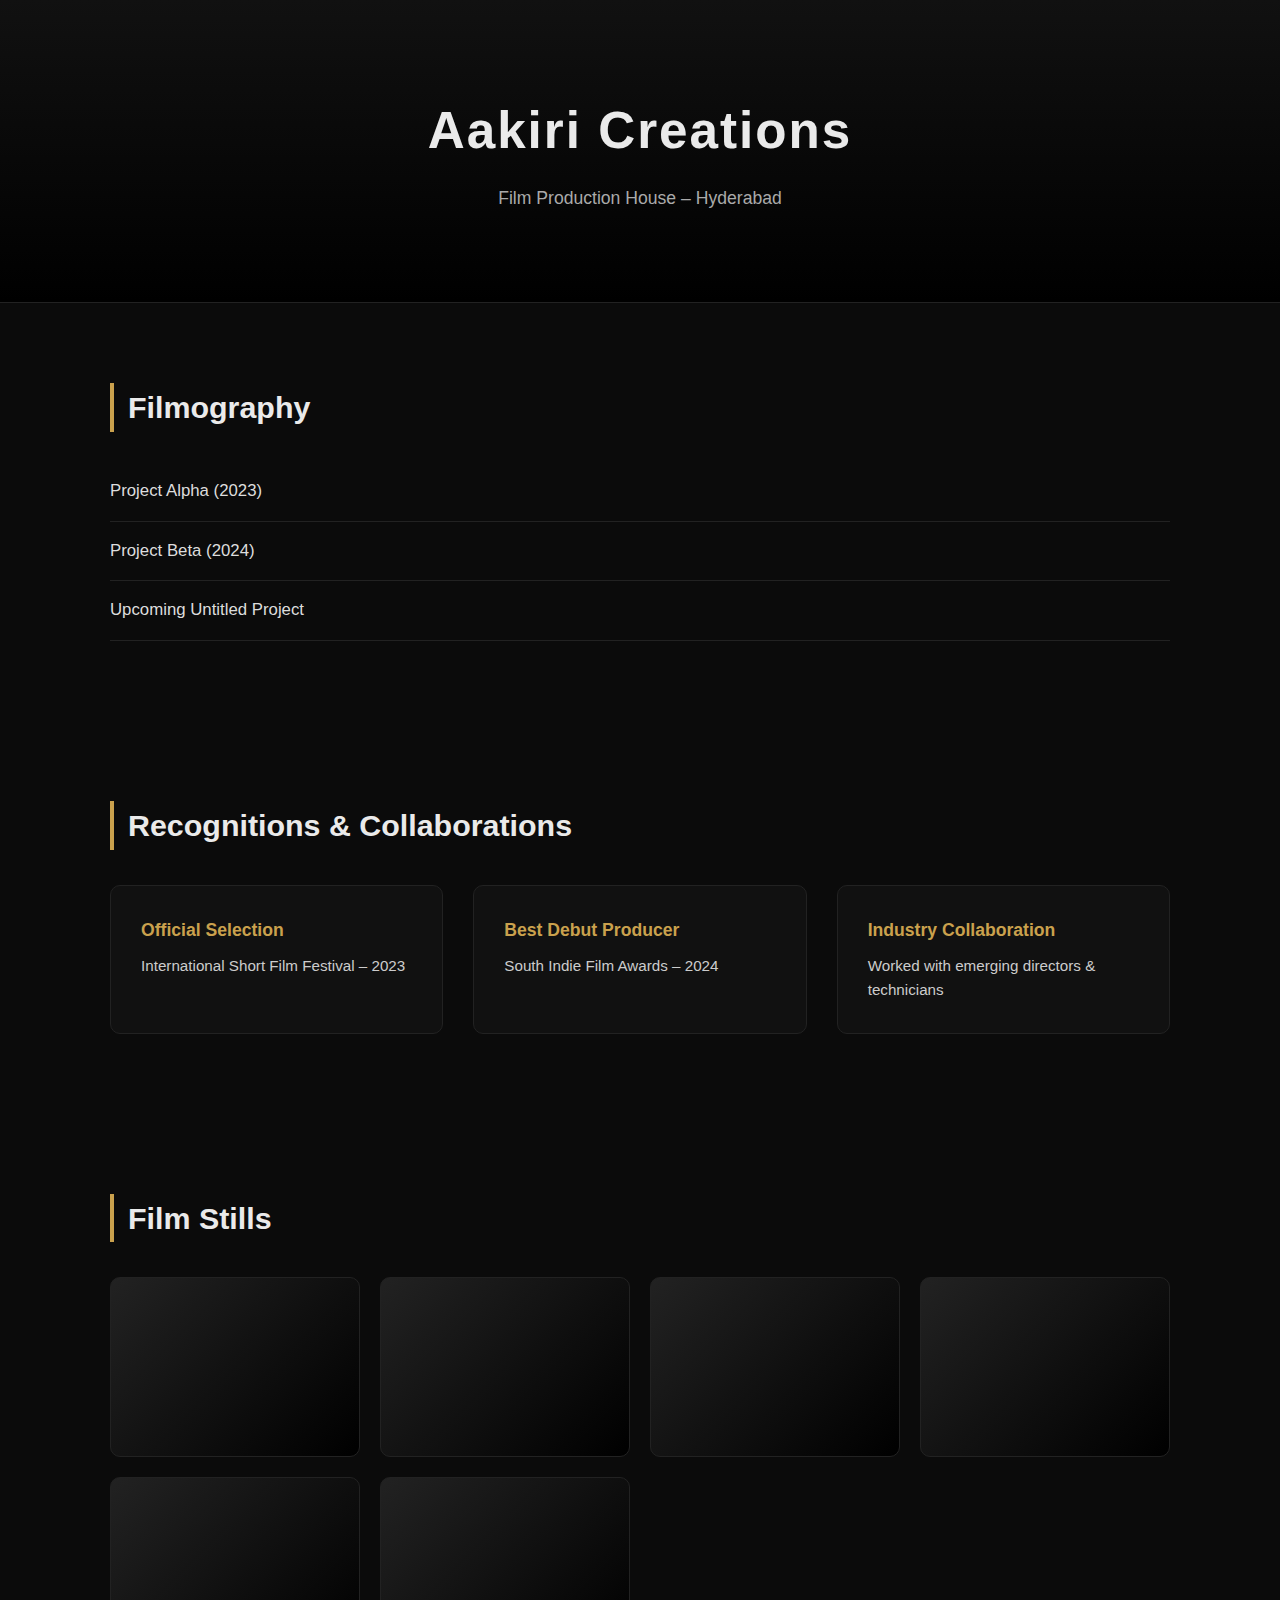
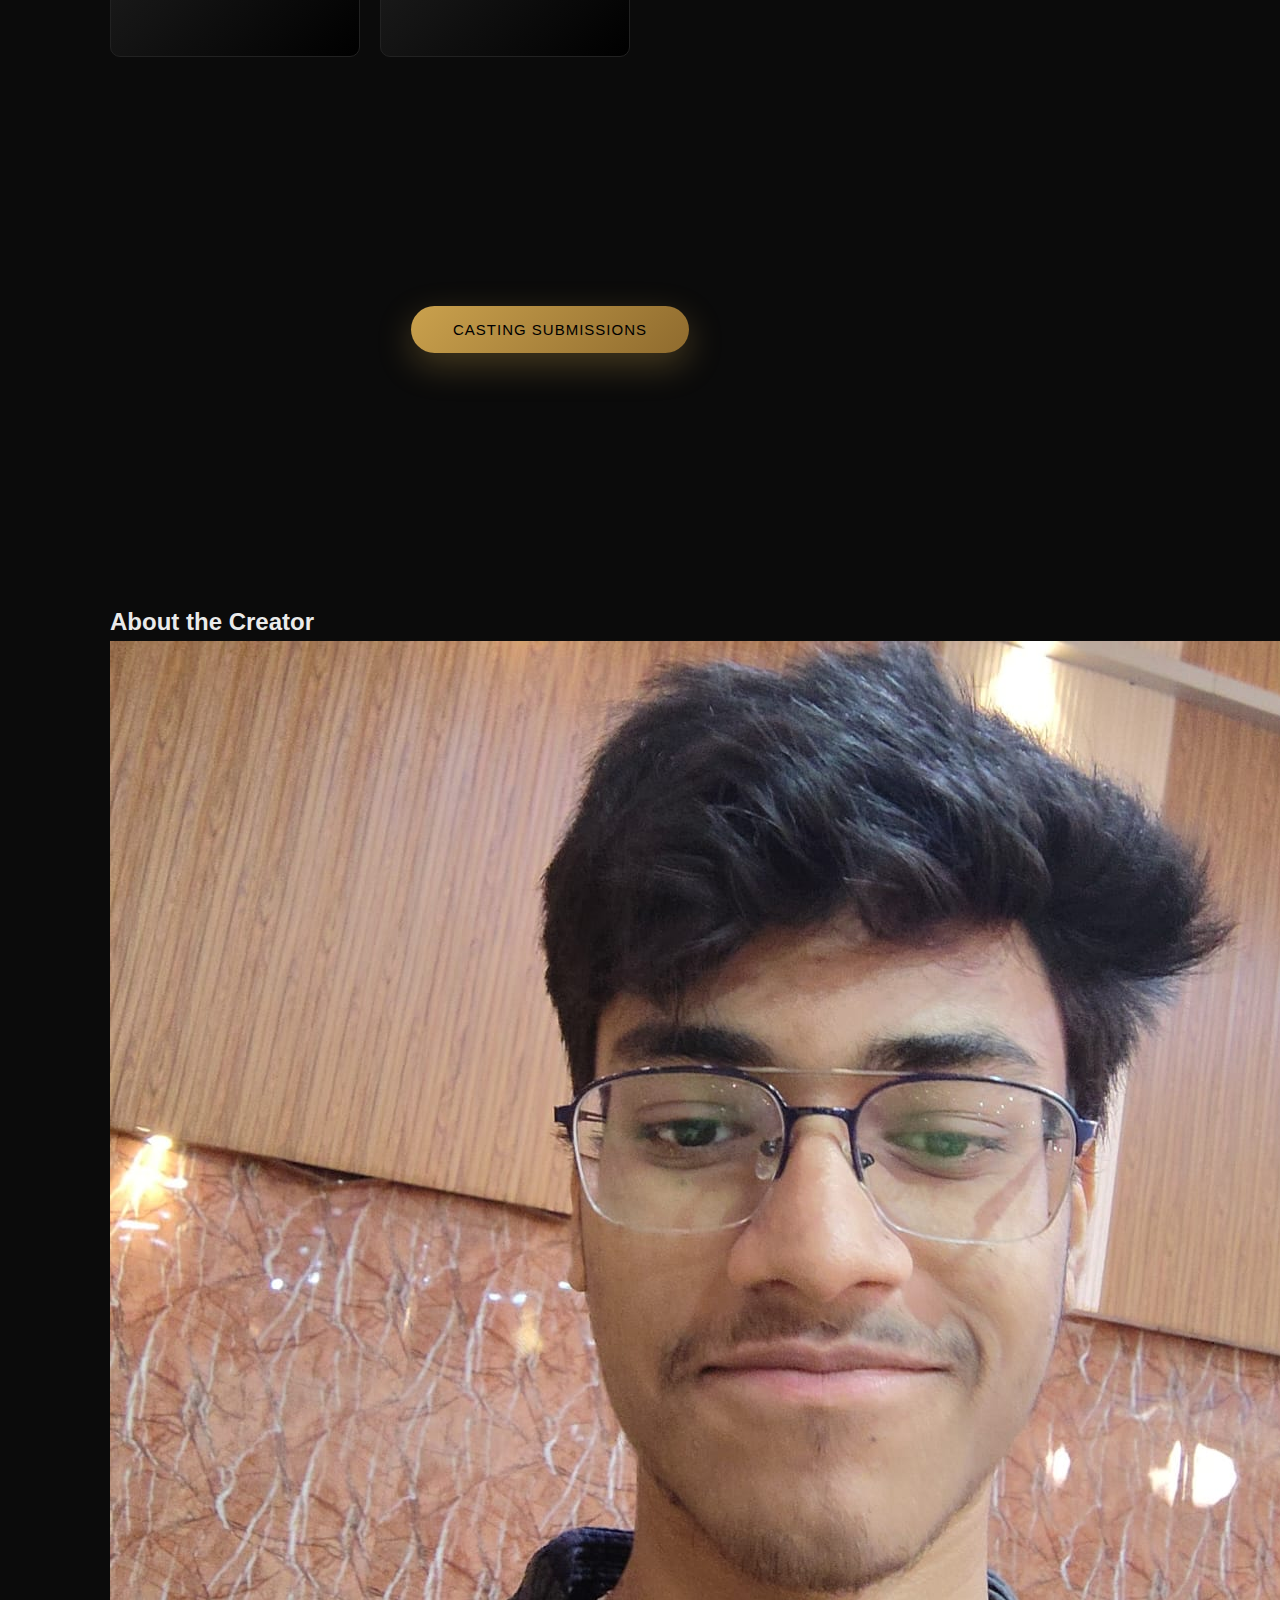
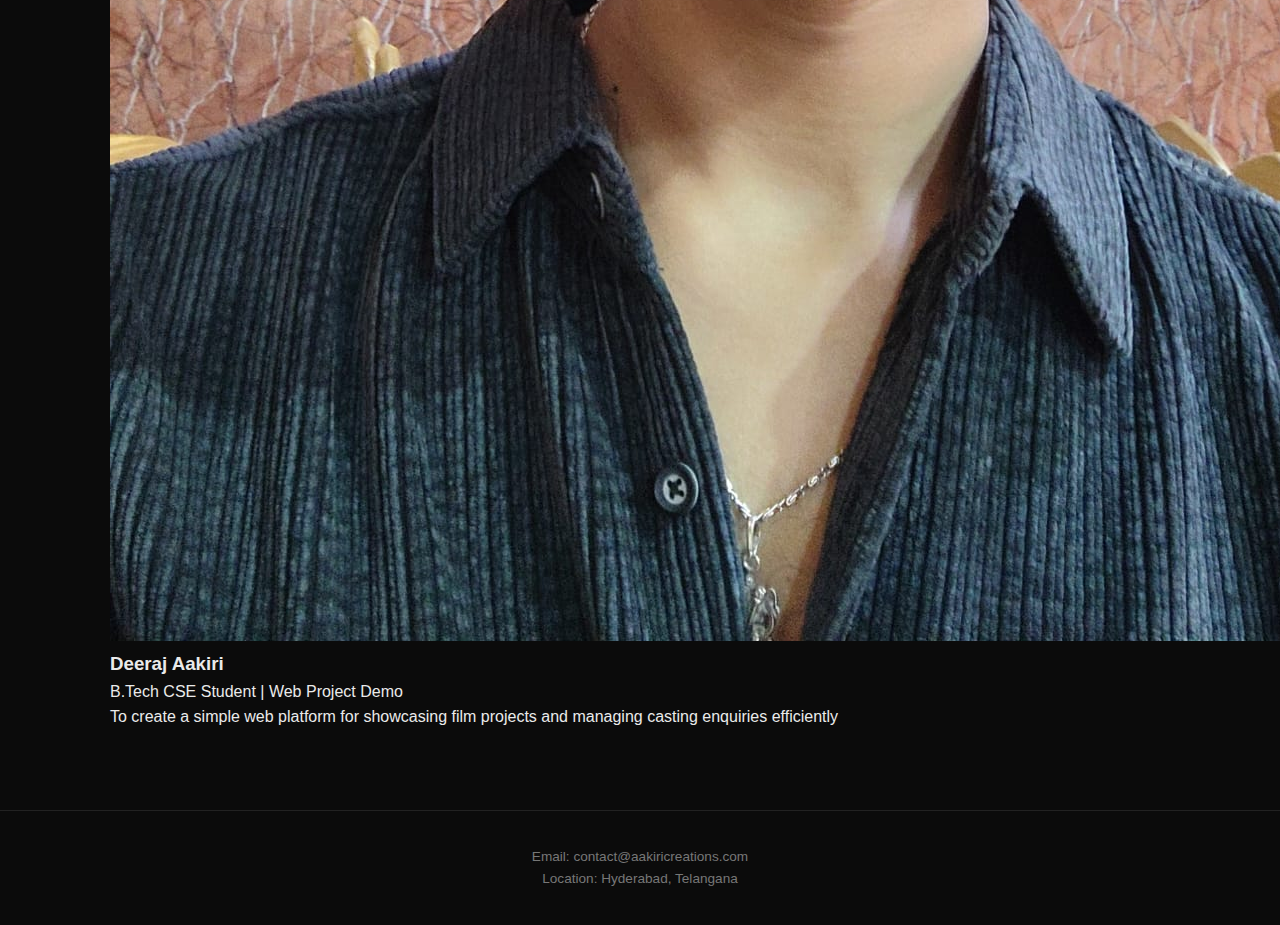
<file: index.html>
<!DOCTYPE html>
<html lang="en">
<head>
  <meta charset="UTF-8">
  <title>Aakiri Creations</title>
  <link rel="stylesheet" href="style.css">
</head>
<body>

  <header>
    <h1>Aakiri Creations</h1>
    <p>Film Production House – Hyderabad</p>
  </header>

  <section class="films">
    <h2>Filmography</h2>
    <ul>
      <li>Project Alpha (2023)</li>
      <li>Project Beta (2024)</li>
      <li>Upcoming Untitled Project</li>
    </ul>
  </section>
<section class="awards">
  <h2>Recognitions & Collaborations</h2>
  <div class="award-grid">
    <div class="award-card">
      <h3>Official Selection</h3>
      <p>International Short Film Festival – 2023</p>
    </div>
    <div class="award-card">
      <h3>Best Debut Producer</h3>
      <p>South Indie Film Awards – 2024</p>
    </div>
    <div class="award-card">
      <h3>Industry Collaboration</h3>
      <p>Worked with emerging directors & technicians</p>
    </div>
  </div>
</section>

<section class="gallery">
  <h2>Film Stills</h2>
  <div class="gallery-grid">
    <div class="gallery-item"></div>
    <div class="gallery-item"></div>
    <div class="gallery-item"></div>
    <div class="gallery-item"></div>
    <div class="gallery-item"></div>
    <div class="gallery-item"></div>
  </div>
</section>

  <section class="cta">
    <a href="casting.html" class="btn">Casting Submissions</a>
  </section>

<section class="about">
  <h2>About the Creator</h2>
  <div class="about-box">
    <img src="./me.jpg.jpeg" alt="Creator Photo">

    <div>
      <h3>Deeraj Aakiri</h3>
      <p>B.Tech CSE Student | Web Project Demo</p>
      <p>To create a simple web platform for showcasing film projects and managing casting enquiries efficiently</p>
    </div>
  </div>
</section>

  <footer>
    <p>Email: contact@aakiricreations.com</p>
    <p>Location: Hyderabad, Telangana</p>
  </footer>

</body>
</html>
</file>
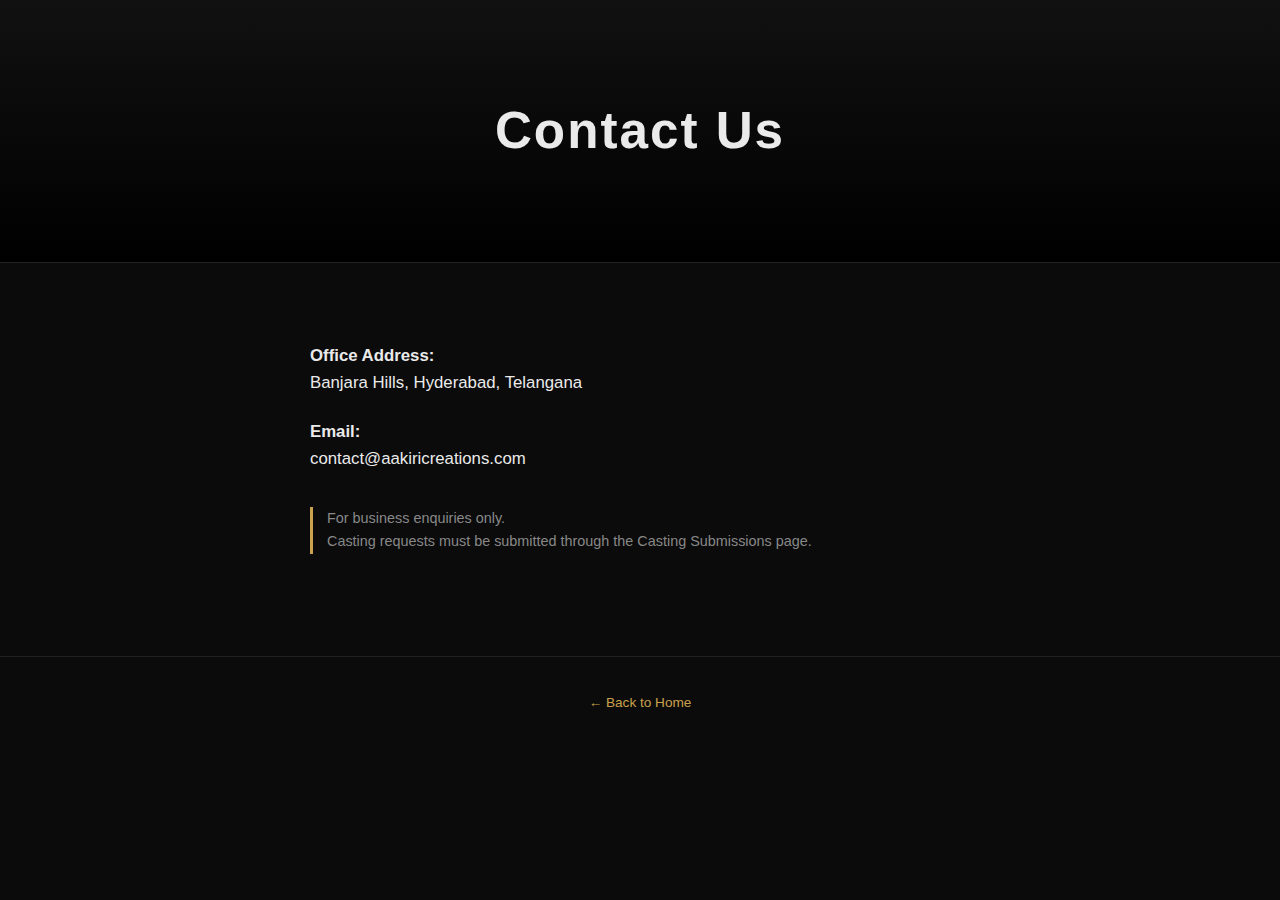
<file: contact.html>
<!DOCTYPE html>
<html lang="en">
<head>
  <meta charset="UTF-8">
  <title>Contact</title>
  <link rel="stylesheet" href="style.css">
</head>
<body>

  <header>
    <h1>Contact Us</h1>
  </header>

  <section class="contact">
    <p><strong>Office Address:</strong><br>
       Banjara Hills, Hyderabad, Telangana</p>

    <p><strong>Email:</strong><br>
       contact@aakiricreations.com</p>

    <p class="note">
      For business enquiries only.<br>
      Casting requests must be submitted through the Casting Submissions page.
    </p>
  </section>

  <footer>
    <a href="index.html">← Back to Home</a>
  </footer>

</body>

</html>
</file>
<file: style.css>
/* ===== RESET ===== */
* {
  margin: 0;
  padding: 0;
  box-sizing: border-box;
}

/* ===== GLOBAL ===== */
body {
  font-family: 'Segoe UI', 'Helvetica Neue', Arial, sans-serif;
  background: #0b0b0b;
  color: #eaeaea;
  line-height: 1.6;
}

/* ===== HEADER ===== */
header {
  padding: 90px 20px;
  text-align: center;
  background: linear-gradient(180deg, #111, #000);
  border-bottom: 1px solid #222;
}

header h1 {
  font-size: 3.2rem;
  letter-spacing: 2px;
  font-weight: 600;
}

header p {
  margin-top: 12px;
  font-size: 1.1rem;
  color: #aaa;
}

/* ===== SECTIONS ===== */
section {
  padding: 80px 20px;
  max-width: 1100px;
  margin: auto;
}

/* ===== FILMOGRAPHY ===== */
.films h2 {
  font-size: 1.9rem;
  margin-bottom: 30px;
  border-left: 4px solid #caa14d;
  padding-left: 14px;
}

.films ul {
  list-style: none;
}

.films li {
  padding: 16px 0;
  border-bottom: 1px solid #222;
  font-size: 1.05rem;
  color: #ddd;
}

/* ===== CTA ===== */
.cta {
  text-align: center;
  margin: 100px 0;
}

.btn {
  padding: 15px 42px;
  background: linear-gradient(135deg, #caa14d, #8f6b2e);
  color: #000;
  text-decoration: none;
  font-size: 15px;
  letter-spacing: 1px;
  text-transform: uppercase;
  border-radius: 30px;
  transition: all 0.35s ease;
  box-shadow: 0 12px 35px rgba(202,161,77,0.3);
}

.btn:hover {
  transform: translateY(-4px);
  box-shadow: 0 18px 45px rgba(202,161,77,0.45);
}

/* ===== CASTING ===== */
.form-section {
  max-width: 1000px;
  margin: auto;
}

iframe {
  width: 100%;
  border-radius: 10px;
  border: 1px solid #222;
  background: #fff;
}

/* ===== CONTACT ===== */
.contact {
  max-width: 700px;
  margin: auto;
  font-size: 1.05rem;
}

.contact p {
  margin-bottom: 22px;
}

.note {
  margin-top: 35px;
  font-size: 0.9rem;
  color: #888;
  border-left: 3px solid #caa14d;
  padding-left: 14px;
}

/* ===== FOOTER ===== */
footer {
  text-align: center;
  padding: 35px 20px;
  border-top: 1px solid #222;
  font-size: 0.85rem;
  color: #777;
}

footer a {
  color: #caa14d;
  text-decoration: none;
}

footer a:hover {
  text-decoration: underline;
}

/* ===== RESPONSIVE ===== */
@media (max-width: 768px) {
  header h1 {
    font-size: 2.3rem;
  }

  section {
    padding: 55px 15px;
  }
}
/* ===== AWARDS ===== */
.awards h2,
.gallery h2 {
  font-size: 1.9rem;
  margin-bottom: 35px;
  border-left: 4px solid #caa14d;
  padding-left: 14px;
}

.award-grid {
  display: grid;
  grid-template-columns: repeat(auto-fit, minmax(260px, 1fr));
  gap: 30px;
}

.award-card {
  background: #111;
  padding: 30px;
  border: 1px solid #222;
  border-radius: 10px;
  transition: transform 0.3s ease;
}

.award-card:hover {
  transform: translateY(-6px);
}

.award-card h3 {
  color: #caa14d;
  margin-bottom: 10px;
  font-size: 1.1rem;
}

.award-card p {
  font-size: 0.95rem;
  color: #ccc;
}

/* ===== GALLERY ===== */
.gallery-grid {
  display: grid;
  grid-template-columns: repeat(auto-fit, minmax(240px, 1fr));
  gap: 20px;
}

.gallery-item {
  height: 180px;
  background: linear-gradient(135deg, #222, #000);
  border-radius: 10px;
  border: 1px solid #222;
  position: relative;
  overflow: hidden;
  cursor: pointer;
}

.gallery-item::after {
  content: "Film Still";
  position: absolute;
  inset: 0;
  display: flex;
  align-items: center;
  justify-content: center;
  font-size: 0.9rem;
  letter-spacing: 1px;
  color: #caa14d;
  background: rgba(0,0,0,0.6);
  opacity: 0;
  transition: opacity 0.3s ease;
}

.gallery-item:hover::after {
  opacity: 1;
}
</file>
